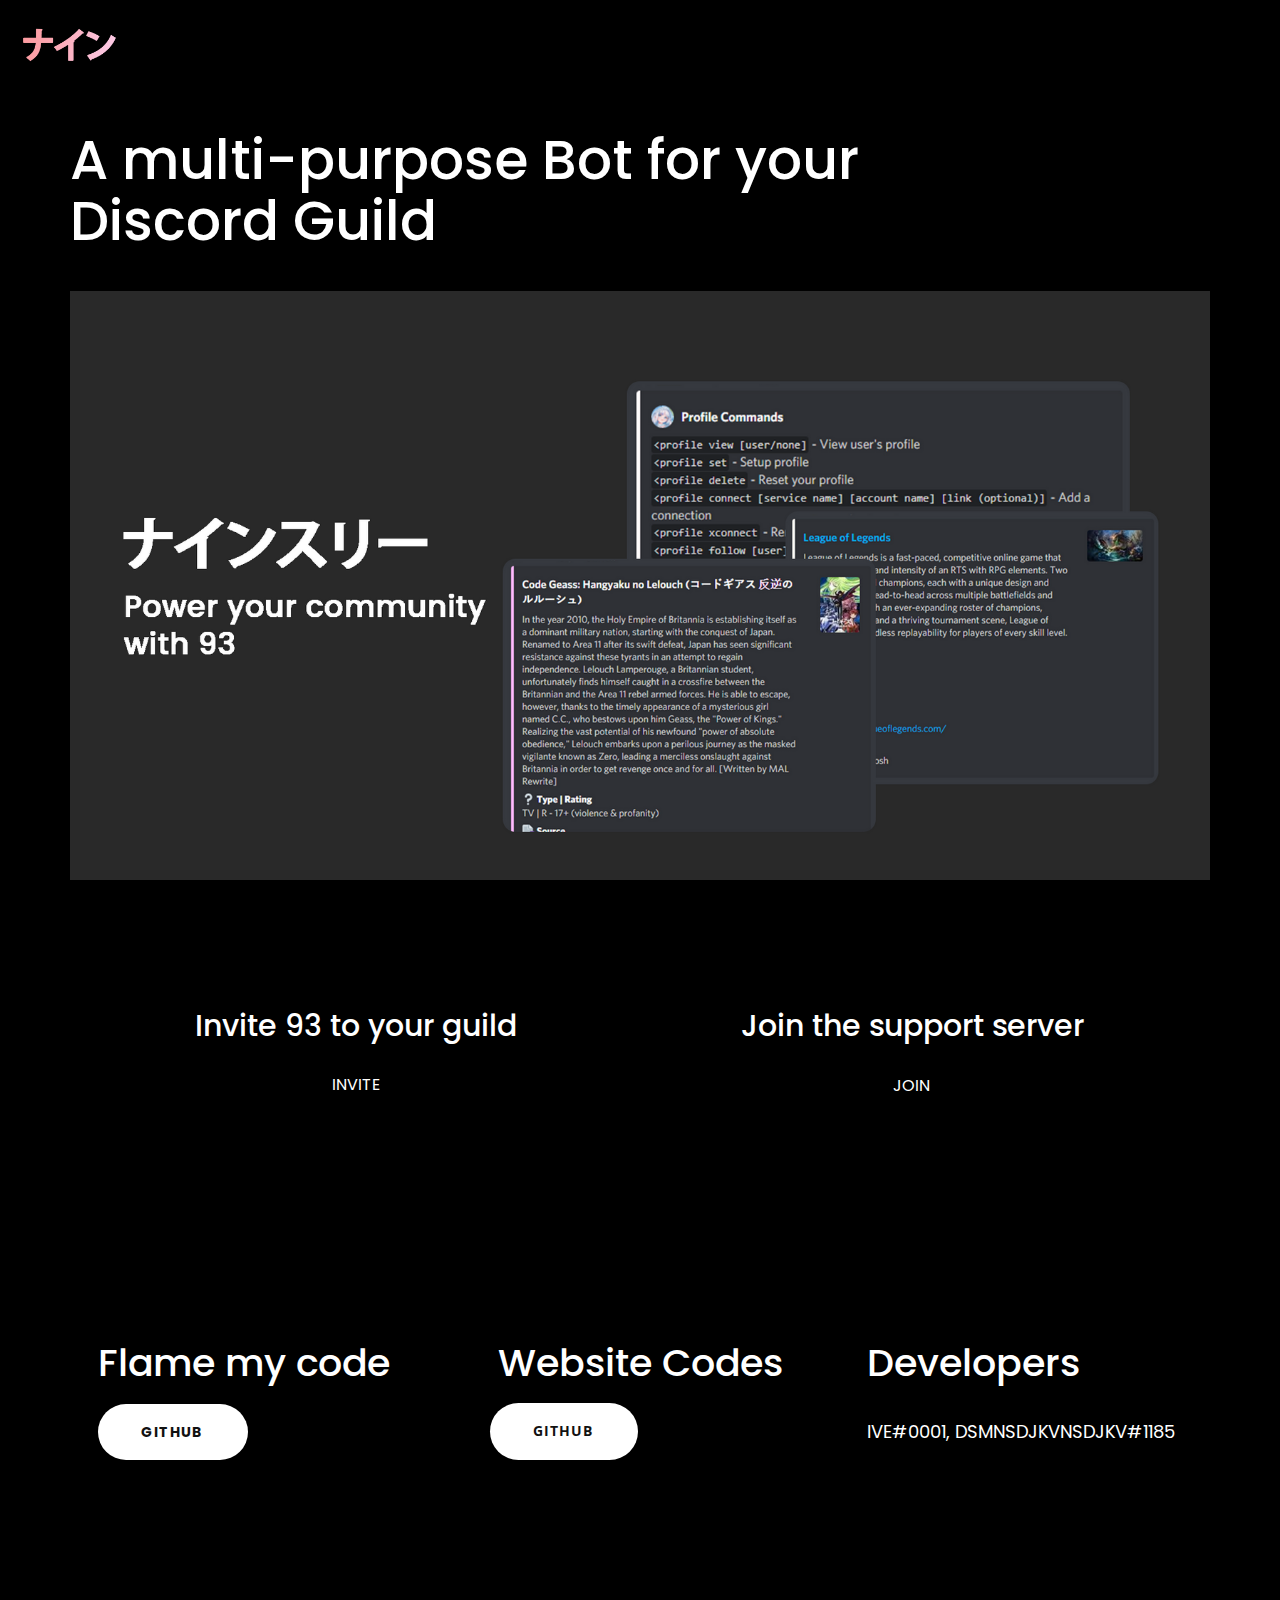
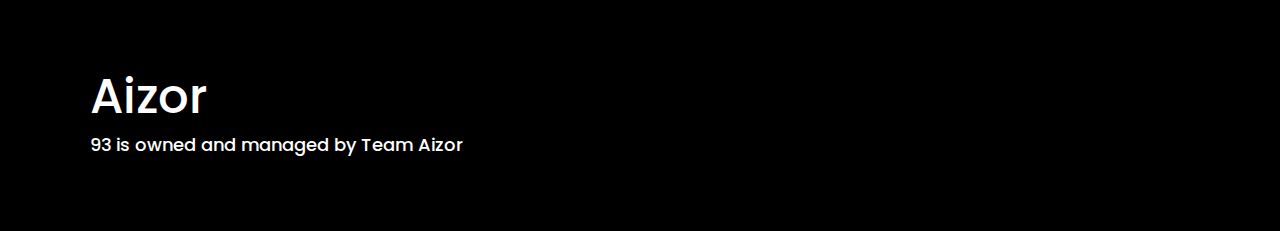
<file: index.html>
<!DOCTYPE html>
<html style="font-size: 16px;">
  <head>
    <meta name="viewport" content="width=device-width, initial-scale=1.0">
    <meta charset="utf-8">
    <meta name="keywords" content="93 ninethree">
    <meta name="description" content="A multi-purpose Bot for your Discord Guild">
    <meta name="page_type" content="np-template-header-footer-from-plugin">
    <title>93</title>
    <link rel="stylesheet" href="nicepage.css" media="screen">
<link rel="stylesheet" href="93.css" media="screen">
    <script class="u-script" type="text/javascript" src="jquery.js" defer=""></script>
    <script class="u-script" type="text/javascript" src="nicepage.js" defer=""></script>
    <meta name="generator" content="Nicepage 3.1.3, nicepage.com">
    <link id="u-theme-google-font" rel="stylesheet" href="https://fonts.googleapis.com/css?family=Roboto:100,100i,300,300i,400,400i,500,500i,700,700i,900,900i|Open+Sans:300,300i,400,400i,600,600i,700,700i,800,800i">
    <link id="u-page-google-font" rel="stylesheet" href="https://fonts.googleapis.com/css?family=Poppins:100,100i,200,200i,300,300i,400,400i,500,500i,600,600i,700,700i,800,800i,900,900i">
    
    
    
    
    <script type="application/ld+json">{
		"@context": "http://schema.org",
		"@type": "Organization",
		"name": "",
		"url": "index.html",
		"logo": "images/logo_new_long.png"
}</script>
    <meta property="og:title" content="93">
    <meta property="og:type" content="website">
    <meta property="og:description" content="A multi-purpose Bot for your Discord Guild">
    <meta name="theme-color" content="#478ac9">
    <link rel="canonical" href="index.html">
    <meta property="og:url" content="index.html">
  </head>
  <body class="u-body"><header class="u-black u-clearfix u-header u-sticky u-header" id="sec-5902"><div class="u-clearfix u-sheet u-valign-middle u-sheet-1">
        <a href="93.html" data-page-id="288803608" class="u-image u-logo u-image-1" title="Page 1">
          <img src="images/logo_new_long.png" class="u-logo-image u-logo-image-1" data-image-width="109">
        </a>
      </div></header>
    <section class="u-black u-clearfix u-section-1" id="sec-d668">
      <div class="u-clearfix u-sheet u-sheet-1">
        <h1 class="u-custom-font u-text u-title u-text-1">A multi-purpose Bot for your Discord Guild</h1>
        <img src="images/1.png" alt="" class="u-expanded-width u-image u-image-default u-image-1" data-image-width="1920" data-image-height="1080">
      </div>
    </section>
    <section class="u-black u-clearfix u-section-2" id="sec-d4c4">
      <div class="u-clearfix u-sheet u-sheet-1">
        <h4 class="u-custom-font u-text u-text-default u-text-1">Invite 93 to your guild </h4>
        <h4 class="u-custom-font u-text u-text-default u-text-2">Join the support server</h4>
        <a href="https://discord.com/oauth2/authorize?client_id=718749763859775559&amp;permissions=8&amp;scope=bot" class="u-black u-border-2 u-border-black u-btn u-button-style u-custom-font u-hover-black u-text-hover-grey-15 u-text-white u-btn-1" target="_blank">invite</a>
        <a href="https://discord.gg/kS9yP26BBH" class="u-black u-border-2 u-border-black u-btn u-button-style u-custom-font u-hover-black u-text-hover-grey-15 u-text-white u-btn-2" target="_blank">join</a>
      </div>
    </section>
    <section class="u-black u-clearfix u-section-3" id="sec-de18">
      <div class="u-clearfix u-sheet u-sheet-1">
        <h2 class="u-custom-font u-subtitle u-text u-text-default u-text-1">Developers</h2>
        <h2 class="u-custom-font u-subtitle u-text u-text-default u-text-2">Website Codes</h2>
        <h2 class="u-custom-font u-subtitle u-text u-text-default u-text-3">Flame my code</h2>
        <a href="https://github.com/entiddie/93web" class="u-btn u-btn-round u-button-style u-hover-grey-10 u-radius-31 u-white u-btn-1" target="_blank">github</a>
        <a href="https://github.com/entiddie/93" class="u-btn u-btn-round u-button-style u-custom-font u-hover-grey-10 u-radius-31 u-white u-btn-2" target="_blank">github</a>
        <h4 class="u-custom-font u-text u-text-4">IVE#0001,&nbsp;DSMNSDJKVNSDJKV#1185</h4>
      </div>
    </section>
    
    
    <footer class="u-align-left u-black u-clearfix u-footer u-footer" id="sec-eb25"><div class="u-clearfix u-sheet u-sheet-1">
        <h4 class="u-custom-font u-text u-text-default u-text-1">Aizor</h4>
        <h5 class="u-custom-font u-text u-text-default u-text-2">93 is owned and managed by Team Aizor</h5>
      </div></footer>
  </body>
</html>
</file>
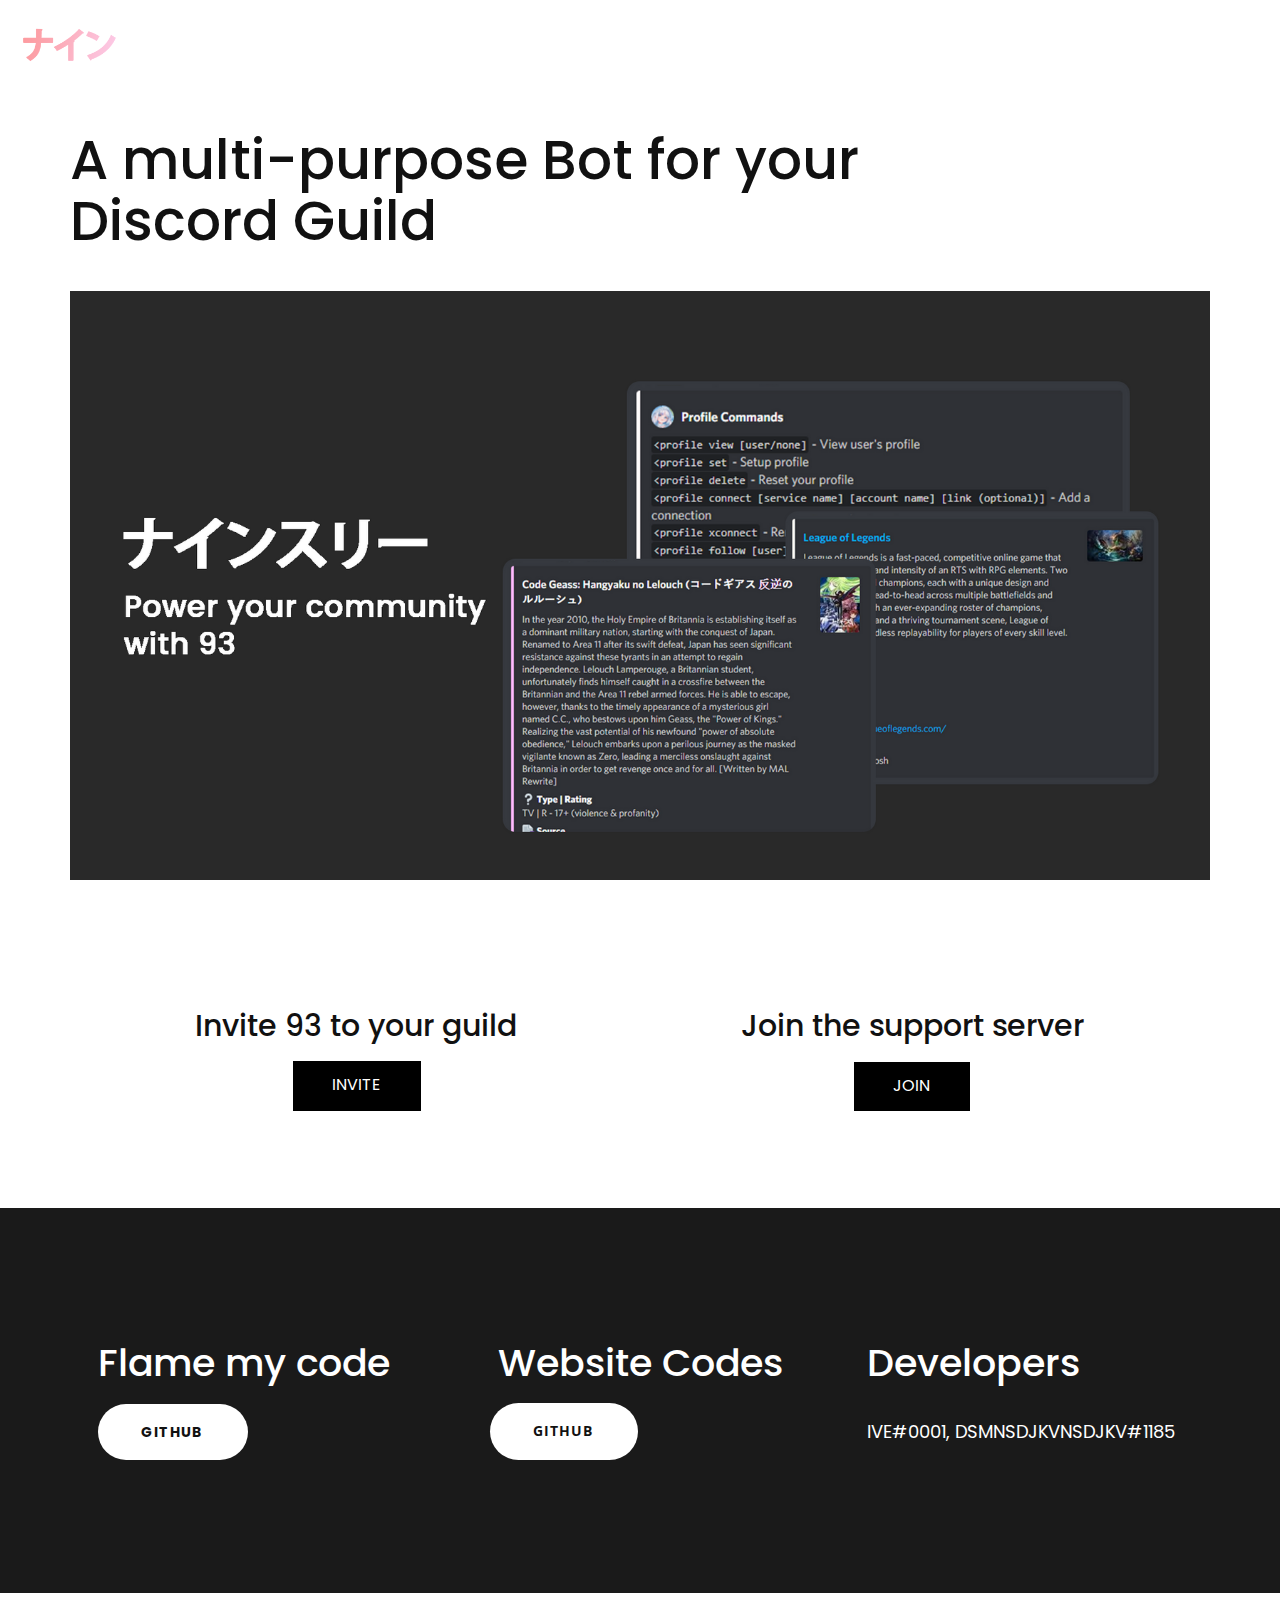
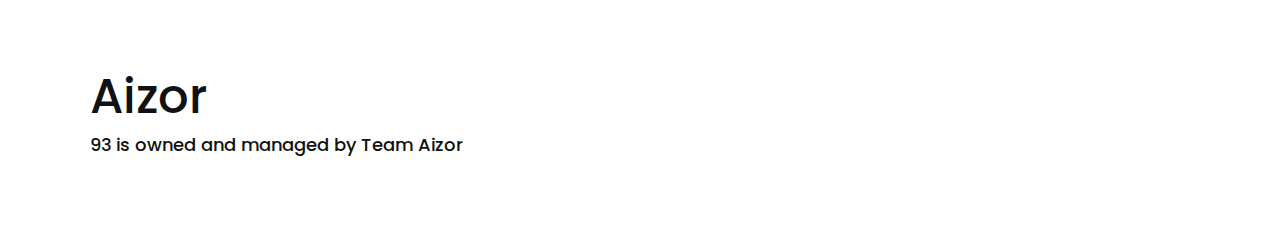
<file: 93.html>
<!DOCTYPE html>
<html style="font-size: 16px;">
  <head>
    <meta name="viewport" content="width=device-width, initial-scale=1.0">
    <meta charset="utf-8">
    <meta name="keywords" content="93 ninethree">
    <meta name="description" content="A multi-purpose Bot for your Discord Guild">
    <meta name="page_type" content="np-template-header-footer-from-plugin">
    <title>93</title>
    <link rel="stylesheet" href="nicepage.css" media="screen">
<link rel="stylesheet" href="93.css" media="screen">
    <script class="u-script" type="text/javascript" src="jquery.js" defer=""></script>
    <script class="u-script" type="text/javascript" src="nicepage.js" defer=""></script>
    <meta name="generator" content="Nicepage 3.1.3, nicepage.com">
    <link id="u-theme-google-font" rel="stylesheet" href="https://fonts.googleapis.com/css?family=Roboto:100,100i,300,300i,400,400i,500,500i,700,700i,900,900i|Open+Sans:300,300i,400,400i,600,600i,700,700i,800,800i">
    <link id="u-page-google-font" rel="stylesheet" href="https://fonts.googleapis.com/css?family=Poppins:100,100i,200,200i,300,300i,400,400i,500,500i,600,600i,700,700i,800,800i,900,900i">
    
    
    
    
    <script type="application/ld+json">{
		"@context": "http://schema.org",
		"@type": "Organization",
		"name": "",
		"url": "index.html",
		"logo": "images/logo_new_long.png"
}</script>
    <meta property="og:title" content="93">
    <meta property="og:type" content="website">
    <meta property="og:description" content="A multi-purpose Bot for your Discord Guild">
    <meta name="theme-color" content="#478ac9">
    <link rel="canonical" href="index.html">
    <meta property="og:url" content="index.html">
  </head>
  <body class="u-body"><header class="u-clearfix u-header u-sticky u-white u-header" id="sec-5902"><div class="u-clearfix u-sheet u-valign-middle u-sheet-1">
        <a href="93.html" data-page-id="288803608" class="u-image u-logo u-image-1" title="Page 1">
          <img src="images/logo_new_long.png" class="u-logo-image u-logo-image-1" data-image-width="109">
        </a>
      </div></header>
    <section class="u-clearfix u-section-1" id="sec-d668">
      <div class="u-clearfix u-sheet u-sheet-1">
        <h1 class="u-custom-font u-text u-title u-text-1">A multi-purpose Bot for your Discord Guild</h1>
        <img src="images/1.png" alt="" class="u-expanded-width u-image u-image-default u-image-1" data-image-width="1920" data-image-height="1080">
      </div>
    </section>
    <section class="u-clearfix u-white u-section-2" id="sec-d4c4">
      <div class="u-clearfix u-sheet u-sheet-1">
        <h4 class="u-custom-font u-text u-text-default u-text-1">Invite 93 to your guild </h4>
        <h4 class="u-custom-font u-text u-text-default u-text-2">Join the support server</h4>
        <a href="https://discord.com/oauth2/authorize?client_id=718749763859775559&permissions=8&scope=bot" class="u-black u-border-2 u-border-black u-btn u-button-style u-custom-font u-hover-black u-text-hover-grey-15 u-text-white u-btn-1">invite</a>
        <a href="https://discord.com/oauth2/authorize?client_id=718749763859775559&permissions=8&scope=bot" class="u-black u-border-2 u-border-black u-btn u-button-style u-custom-font u-hover-black u-text-hover-grey-15 u-text-white u-btn-2">join</a>
      </div>
    </section>
    <section class="u-clearfix u-grey-90 u-section-3" id="sec-de18">
      <div class="u-clearfix u-sheet u-sheet-1">
        <h2 class="u-custom-font u-subtitle u-text u-text-default u-text-1">Developers</h2>
        <h2 class="u-custom-font u-subtitle u-text u-text-default u-text-2">Website Codes</h2>
        <h2 class="u-custom-font u-subtitle u-text u-text-default u-text-3">Flame my code</h2>
        <a href="https://github.com/entiddie/93web" data-page-id="288803608" class="u-btn u-btn-round u-button-style u-hover-grey-10 u-radius-31 u-white u-btn-1">github</a>
        <a href="https://github.com/entiddie/93" class="u-btn u-btn-round u-button-style u-custom-font u-hover-grey-10 u-radius-31 u-white u-btn-2">github</a>
        <h4 class="u-custom-font u-text u-text-4">IVE#0001,&nbsp;DSMNSDJKVNSDJKV#1185</h4>
      </div>
    </section>
    
    
    <footer class="u-align-left u-clearfix u-footer u-white u-footer" id="sec-eb25"><div class="u-clearfix u-sheet u-sheet-1">
        <h4 class="u-custom-font u-text u-text-default u-text-1">Aizor</h4>
        <h5 class="u-custom-font u-text u-text-default u-text-2">93 is owned and managed by Team Aizor</h5>
      </div></footer>
  </body>
</html>
</file>
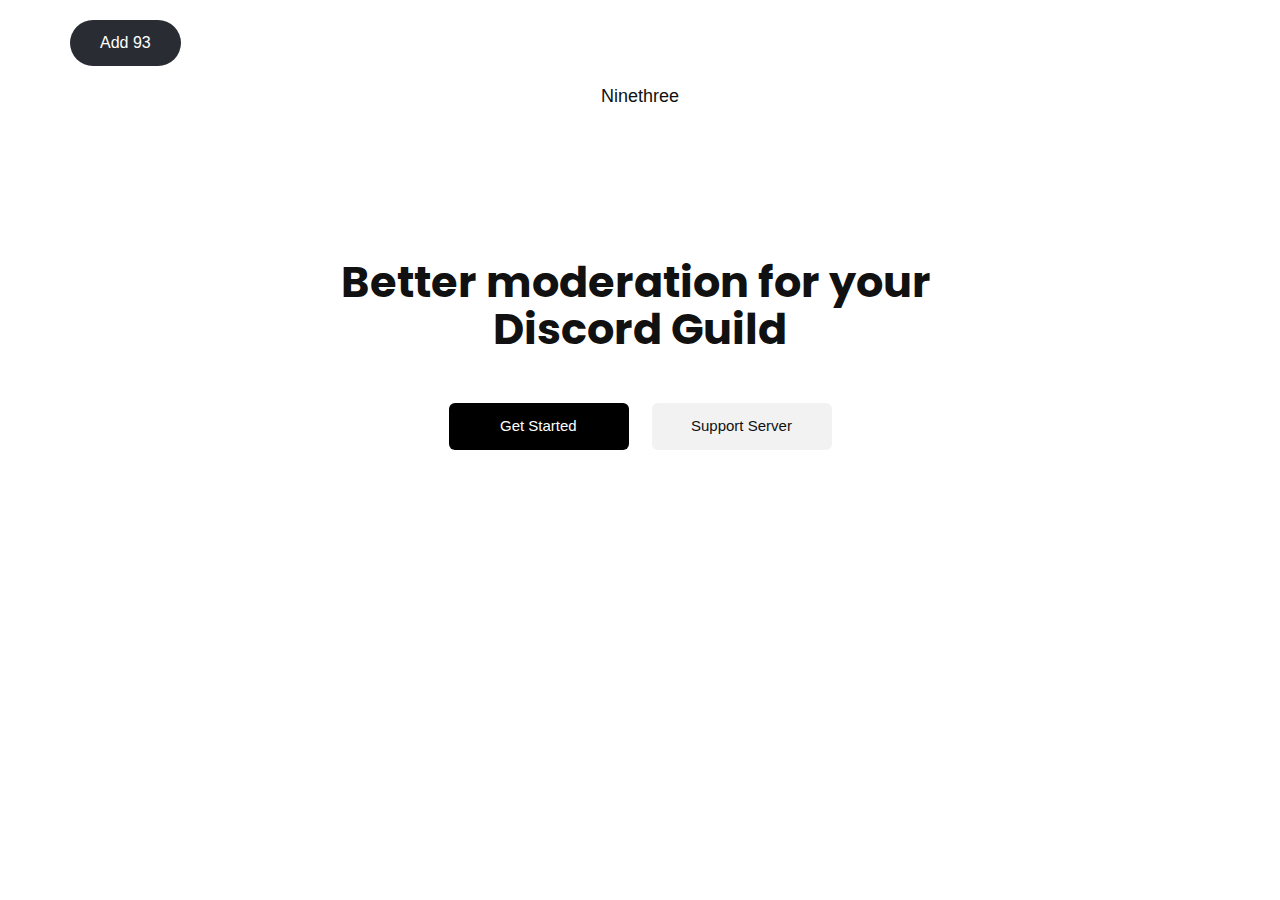
<file: Home.html>
<!DOCTYPE html>
<html style="font-size: 16px;">
  <head>
    <meta name="viewport" content="width=device-width, initial-scale=1.0">
    <meta charset="utf-8">
    <meta name="keywords" content="Better moderation for your&nbsp;Discord Guild">
    <meta name="description" content="">
    <meta name="page_type" content="np-template-header-footer-from-plugin">
    <title>Home</title>
    <link rel="stylesheet" href="nicepage.css" media="screen">
<link rel="stylesheet" href="Home.css" media="screen">
    <script class="u-script" type="text/javascript" src="jquery.js" defer=""></script>
    <script class="u-script" type="text/javascript" src="nicepage.js" defer=""></script>
    <meta name="generator" content="Nicepage 3.5.3, nicepage.com">
    <link id="u-theme-google-font" rel="stylesheet" href="https://fonts.googleapis.com/css?family=Roboto:100,100i,300,300i,400,400i,500,500i,700,700i,900,900i|Open+Sans:300,300i,400,400i,600,600i,700,700i,800,800i">
    <link id="u-page-google-font" rel="stylesheet" href="https://fonts.googleapis.com/css?family=Poppins:100,100i,200,200i,300,300i,400,400i,500,500i,600,600i,700,700i,800,800i,900,900i">
    
    
    <script type="application/ld+json">{
		"@context": "http://schema.org",
		"@type": "Organization",
		"name": "",
		"url": "index.html"
}</script>
    <meta property="og:title" content="Home">
    <meta property="og:type" content="website">
    <meta name="theme-color" content="#478ac9">
    <link rel="canonical" href="index.html">
    <meta property="og:url" content="index.html">
  </head>
  <body class="u-body"><header class="u-clearfix u-header u-sticky u-white u-header" id="sec-3ac4"><div class="u-clearfix u-sheet u-sheet-1">
        <a href="https://discord.com/oauth2/authorize?client_id=718749763859775559&amp;permissions=8&amp;scope=bot" class="u-btn u-btn-round u-button-style u-custom-font u-font-arial u-hover-palette-5-dark-2 u-palette-5-dark-3 u-radius-50 u-btn-1" target="_blank">Add 93</a>
        <h6 class="u-align-center u-custom-font u-font-arial u-text u-text-1">Ninethree</h6>
      </div></header>
    <section class="u-clearfix u-white u-section-1" id="sec-203d">
      <div class="u-clearfix u-sheet u-sheet-1">
        <h1 class="u-align-center u-custom-font u-text u-text-1">Better moderation for your&nbsp;<br>Discord Guild
        </h1>
        <a href="https://discord.com/oauth2/authorize?client_id=718749763859775559&amp;permissions=8&amp;scope=bot" class="u-black u-btn u-btn-round u-button-style u-custom-font u-font-arial u-hover-grey-80 u-radius-6 u-btn-1" target="_blank">Get Started</a>
        <a href="https://discord.gg/aRSUD2dn7E" class="u-btn u-btn-round u-button-style u-custom-font u-font-arial u-grey-5 u-hover-grey-15 u-radius-6 u-btn-2" target="_blank">Support Server</a>
      </div>
    </section>
  </body>
</html>
</file>
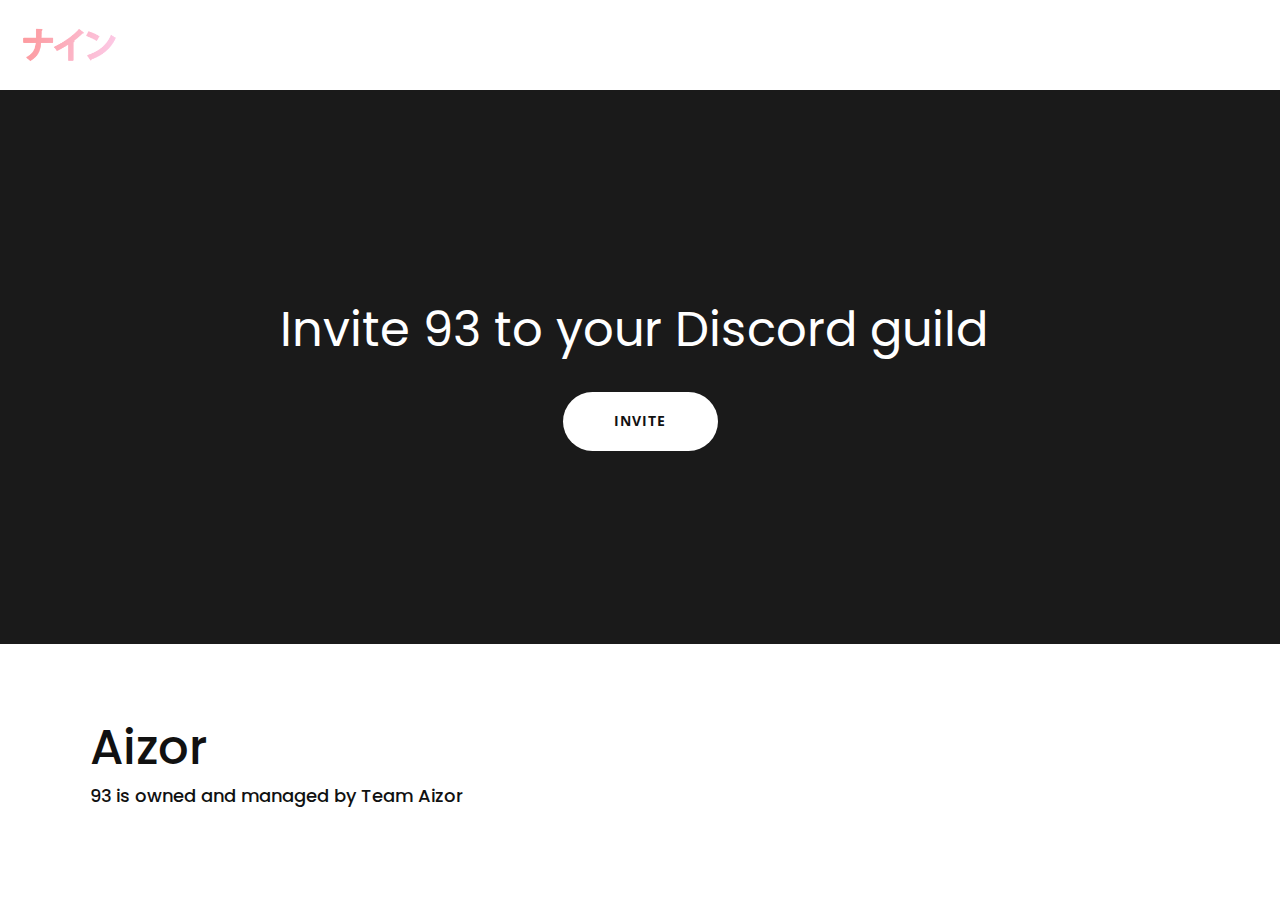
<file: Invite.html>
<!DOCTYPE html>
<html style="font-size: 16px;">
  <head>
    <meta name="viewport" content="width=device-width, initial-scale=1.0">
    <meta charset="utf-8">
    <meta name="keywords" content="invite 93 ">
    <meta name="description" content="">
    <meta name="page_type" content="np-template-header-footer-from-plugin">
    <title>Invite 93</title>
    <link rel="stylesheet" href="nicepage.css" media="screen">
<link rel="stylesheet" href="Invite.css" media="screen">
    <script class="u-script" type="text/javascript" src="jquery.js" defer=""></script>
    <script class="u-script" type="text/javascript" src="nicepage.js" defer=""></script>
    <meta name="generator" content="Nicepage 3.1.3, nicepage.com">
    <link id="u-theme-google-font" rel="stylesheet" href="https://fonts.googleapis.com/css?family=Roboto:100,100i,300,300i,400,400i,500,500i,700,700i,900,900i|Open+Sans:300,300i,400,400i,600,600i,700,700i,800,800i">
    <link id="u-page-google-font" rel="stylesheet" href="https://fonts.googleapis.com/css?family=Poppins:100,100i,200,200i,300,300i,400,400i,500,500i,600,600i,700,700i,800,800i,900,900i">
    
    
    <script type="application/ld+json">{
		"@context": "http://schema.org",
		"@type": "Organization",
		"name": "",
		"url": "index.html",
		"logo": "images/logo_new_long.png"
}</script>
    <meta property="og:title" content="Invite 93">
    <meta property="og:type" content="website">
    <meta name="theme-color" content="#478ac9">
    <link rel="canonical" href="index.html">
    <meta property="og:url" content="index.html">
  </head>
  <body class="u-body"><header class="u-clearfix u-header u-sticky u-white u-header" id="sec-5902"><div class="u-clearfix u-sheet u-valign-middle u-sheet-1">
        <a href="93.html" data-page-id="288803608" class="u-image u-logo u-image-1" title="Page 1">
          <img src="images/logo_new_long.png" class="u-logo-image u-logo-image-1" data-image-width="109">
        </a>
      </div></header>
    <section class="u-clearfix u-grey-90 u-section-1" id="sec-75d1">
      <div class="u-clearfix u-sheet u-sheet-1">
        <h1 class="u-align-center-xs u-custom-font u-text u-title u-text-1">Invite 93 to your Discord guild</h1>
        <a href="https://discord.com/oauth2/authorize?client_id=718749763859775559&amp;permissions=8&amp;scope=bot" class="u-btn u-btn-round u-button-style u-hover-grey-10 u-radius-31 u-white u-btn-1">invite</a>
      </div>
    </section>
    
    
    <footer class="u-align-left u-clearfix u-footer u-white u-footer" id="sec-eb25"><div class="u-clearfix u-sheet u-sheet-1">
        <h4 class="u-custom-font u-text u-text-default u-text-1">Aizor</h4>
        <h5 class="u-custom-font u-text u-text-default u-text-2">93 is owned and managed by Team Aizor</h5>
      </div></footer>
  </body>
</html>
</file>
<file: 93.css>
.u-section-1 .u-sheet-1 {
  min-height: 840px;
}

.u-section-1 .u-text-1 {
  font-size: 3.4375rem;
  font-family: Poppins;
  font-weight: 500;
  margin: 40px 280px 0 0;
}

.u-section-1 .u-image-1 {
  height: 589px;
  margin: 40px auto 50px 0;
}

@media (max-width: 1199px) {
  .u-section-1 .u-text-1 {
    margin-right: 80px;
  }

  .u-section-1 .u-image-1 {
    margin-right: initial;
    margin-left: initial;
  }
}

@media (max-width: 991px) {
  .u-section-1 .u-text-1 {
    margin-right: 0;
  }
}

@media (max-width: 575px) {
  .u-section-1 .u-sheet-1 {
    min-height: 336px;
  }

  .u-section-1 .u-text-1 {
    font-size: 1.875rem;
  }

  .u-section-1 .u-image-1 {
    height: 192px;
    margin-top: 14px;
    margin-bottom: 25px;
    margin-right: initial;
    margin-left: initial;
  }
}.u-section-2 .u-sheet-1 {
  min-height: 278px;
}

.u-section-2 .u-text-1 {
  font-family: Poppins;
  font-size: 1.875rem;
  font-weight: 500;
  margin: 78px auto 0 125px;
}

.u-section-2 .u-text-2 {
  font-family: Poppins;
  font-size: 1.875rem;
  font-weight: 500;
  margin: -36px 126px 0 auto;
}

.u-section-2 .u-btn-1 {
  border-style: solid;
  text-transform: uppercase;
  font-family: Poppins;
  background-image: none;
  font-weight: normal;
  margin: 17px auto 0 223px;
  padding: 9px 38px 11px 37px;
}

.u-section-2 .u-btn-2 {
  border-style: solid;
  text-transform: uppercase;
  font-family: Poppins;
  background-image: none;
  margin: -49px 240px 60px auto;
  padding: 9px 38px 11px 37px;
}

@media (max-width: 1199px) {
  .u-section-2 .u-text-1 {
    margin-left: 103px;
  }

  .u-section-2 .u-text-2 {
    margin-right: 103px;
  }

  .u-section-2 .u-btn-1 {
    margin-left: 23px;
  }

  .u-section-2 .u-btn-2 {
    margin-right: 40px;
  }
}

@media (max-width: 991px) {
  .u-section-2 .u-text-1 {
    margin-left: 79px;
  }

  .u-section-2 .u-text-2 {
    margin-top: 20px;
    margin-right: auto;
    margin-left: 79px;
  }

  .u-section-2 .u-btn-1 {
    margin-left: 0;
  }

  .u-section-2 .u-btn-2 {
    margin-right: 0;
  }
}

@media (max-width: 767px) {
  .u-section-2 .u-text-1 {
    margin-left: 59px;
  }

  .u-section-2 .u-text-2 {
    margin-left: 59px;
  }
}

@media (max-width: 575px) {
  .u-section-2 .u-sheet-1 {
    min-height: 292px;
  }

  .u-section-2 .u-text-1 {
    width: auto;
    margin-top: 29px;
    margin-left: 0;
    font-size: 1.5rem;
  }

  .u-section-2 .u-text-2 {
    width: auto;
    margin-top: 103px;
    margin-left: 0;
    font-size: 1.5rem;
  }

  .u-section-2 .u-btn-1 {
    margin-top: -116px;
  }

  .u-section-2 .u-btn-2 {
    margin: 83px auto 38px 0;
  }
}.u-section-3 .u-sheet-1 {
  min-height: 385px;
}

.u-section-3 .u-text-1 {
  font-family: Poppins;
  font-size: 2.375rem;
  font-weight: 500;
  margin: 134px auto 0 797px;
}

.u-section-3 .u-text-2 {
  font-family: Poppins;
  font-size: 2.375rem;
  font-weight: 500;
  margin: -42px auto 0;
}

.u-section-3 .u-text-3 {
  font-family: Poppins;
  font-size: 2.375rem;
  font-weight: 500;
  margin: -42px auto 0 28px;
}

.u-section-3 .u-btn-1 {
  border-style: none;
  font-weight: 700;
  text-transform: uppercase;
  font-size: 0.875rem;
  letter-spacing: 1px;
  background-image: none;
  margin: 20px auto 0 420px;
  padding: 17px 45px 17px 43px;
}

.u-section-3 .u-btn-2 {
  border-style: none;
  text-transform: uppercase;
  font-size: 0.875rem;
  letter-spacing: 1px;
  background-image: none;
  font-weight: 700;
  font-family: Poppins;
  margin: -56px auto 0 28px;
  padding: 17px 45px 17px 43px;
}

.u-section-3 .u-text-4 {
  font-weight: 400;
  font-family: Poppins;
  font-size: 1.125rem;
  margin: -39px auto 77px 797px;
}

@media (max-width: 1199px) {
  .u-section-3 .u-text-1 {
    margin-right: 568px;
    margin-left: 116px;
  }

  .u-section-3 .u-text-2 {
    margin-left: 389px;
  }

  .u-section-3 .u-text-3 {
    margin-left: 23px;
  }

  .u-section-3 .u-btn-1 {
    margin-left: 264px;
  }

  .u-section-3 .u-btn-2 {
    margin-left: 70px;
  }

  .u-section-3 .u-text-4 {
    margin-left: 658px;
  }
}

@media (max-width: 991px) {
  .u-section-3 .u-text-1 {
    margin-right: 435px;
    margin-left: 89px;
  }

  .u-section-3 .u-text-2 {
    margin-left: 348px;
  }

  .u-section-3 .u-text-3 {
    margin-left: 18px;
  }

  .u-section-3 .u-btn-1 {
    margin-left: 85px;
  }

  .u-section-3 .u-btn-2 {
    margin-top: 20px;
    margin-left: 85px;
  }

  .u-section-3 .u-text-4 {
    margin-left: 504px;
  }
}

@media (max-width: 767px) {
  .u-section-3 .u-text-1 {
    margin-right: 326px;
    margin-left: 67px;
  }

  .u-section-3 .u-text-2 {
    margin-top: 20px;
    margin-right: 326px;
    margin-left: 67px;
  }

  .u-section-3 .u-text-3 {
    margin-top: 20px;
    margin-right: 326px;
    margin-left: 67px;
  }

  .u-section-3 .u-btn-1 {
    margin-right: 394px;
    margin-left: 0;
  }

  .u-section-3 .u-btn-2 {
    margin-left: 41px;
  }

  .u-section-3 .u-text-4 {
    margin-left: 378px;
  }
}

@media (max-width: 575px) {
  .u-section-3 .u-sheet-1 {
    min-height: 518px;
  }

  .u-section-3 .u-text-1 {
    font-size: 1.875rem;
    width: auto;
    margin-top: 360px;
    margin-right: auto;
    margin-left: 0;
  }

  .u-section-3 .u-text-2 {
    font-size: 1.875rem;
    width: auto;
    margin-top: -174px;
    margin-right: auto;
    margin-left: 0;
  }

  .u-section-3 .u-text-3 {
    font-size: 1.875rem;
    width: auto;
    margin-top: -174px;
    margin-right: auto;
    margin-left: 0;
  }

  .u-section-3 .u-btn-1 {
    margin-top: 162px;
    margin-right: auto;
  }

  .u-section-3 .u-btn-2 {
    margin-top: -198px;
    margin-left: 0;
  }

  .u-section-3 .u-text-4 {
    width: auto;
    margin: 226px 26px 60px 0;
  }
}
</file>
<file: Home.css>
.u-section-1 {
  background-image: none;
}

.u-section-1 .u-sheet-1 {
  min-height: 575px;
}

.u-section-1 .u-text-1 {
  font-weight: 700;
  font-family: Poppins;
  font-size: 2.6875rem;
  width: 634px;
  margin: 132px auto 0;
}

.u-section-1 .u-btn-1 {
  border-style: none;
  font-size: 0.9375rem;
  background-image: none;
  margin: 49px auto 0 379px;
  padding: 11px 52px 12px 51px;
}

.u-section-1 .u-btn-2 {
  border-style: none;
  font-size: 0.9375rem;
  background-image: none;
  margin: -47px auto 60px 582px;
  padding: 11px 40px 12px 39px;
}

@media (max-width: 1199px) {
  .u-section-1 .u-text-1 {
    margin-top: 103px;
  }

  .u-section-1 .u-btn-1 {
    margin-top: 67px;
    margin-left: 281px;
  }

  .u-section-1 .u-btn-2 {
    margin-left: 479px;
  }
}

@media (max-width: 991px) {
  .u-section-1 .u-text-1 {
    margin-top: 76px;
    margin-left: 43px;
    margin-right: 43px;
  }

  .u-section-1 .u-btn-1 {
    margin-left: 170px;
  }

  .u-section-1 .u-btn-2 {
    margin-left: 370px;
  }
}

@media (max-width: 767px) {
  .u-section-1 .u-text-1 {
    margin-left: 0;
    margin-right: 0;
    width: 540px;
  }

  .u-section-1 .u-btn-1 {
    margin-left: 180px;
  }

  .u-section-1 .u-btn-2 {
    margin-top: 20px;
    margin-left: 180px;
  }
}

@media (max-width: 575px) {
  .u-section-1 .u-text-1 {
    font-size: 1.5rem;
    width: 340px;
    margin-top: 42px;
    margin-left: auto;
    margin-right: auto;
  }

  .u-section-1 .u-btn-1 {
    margin-top: 57px;
    margin-left: auto;
  }

  .u-section-1 .u-btn-2 {
    margin-top: 12px;
    margin-left: auto;
  }
}
</file>
<file: Invite.css>
.u-section-1 .u-sheet-1 {
  min-height: 554px;
}

.u-section-1 .u-text-1 {
  font-weight: 400;
  font-family: Poppins;
  font-size: 3rem;
  width: 721px;
  margin: 214px auto 0;
}

.u-section-1 .u-btn-1 {
  border-style: none;
  font-weight: 700;
  text-transform: uppercase;
  font-size: 0.875rem;
  letter-spacing: 1px;
  background-image: none;
  margin: 35px auto 60px;
  padding: 18px 52px 19px 51px;
}

@media (max-width: 1199px) {
  .u-section-1 .u-text-1 {
    margin-left: 117px;
  }

  .u-section-1 .u-btn-1 {
    margin-left: 224px;
  }
}

@media (max-width: 991px) {
  .u-section-1 .u-text-1 {
    margin-left: 104px;
    width: 720px;
  }

  .u-section-1 .u-btn-1 {
    margin-left: 33px;
  }
}

@media (max-width: 767px) {
  .u-section-1 .u-text-1 {
    margin-left: auto;
    width: 540px;
  }

  .u-section-1 .u-btn-1 {
    margin-left: 0;
  }
}

@media (max-width: 575px) {
  .u-section-1 .u-text-1 {
    font-size: 1.875rem;
    margin-top: 133px;
    margin-left: 0;
    margin-right: 0;
    width: 340px;
  }

  .u-section-1 .u-btn-1 {
    margin-top: 27px;
    margin-left: auto;
  }
}
</file>
